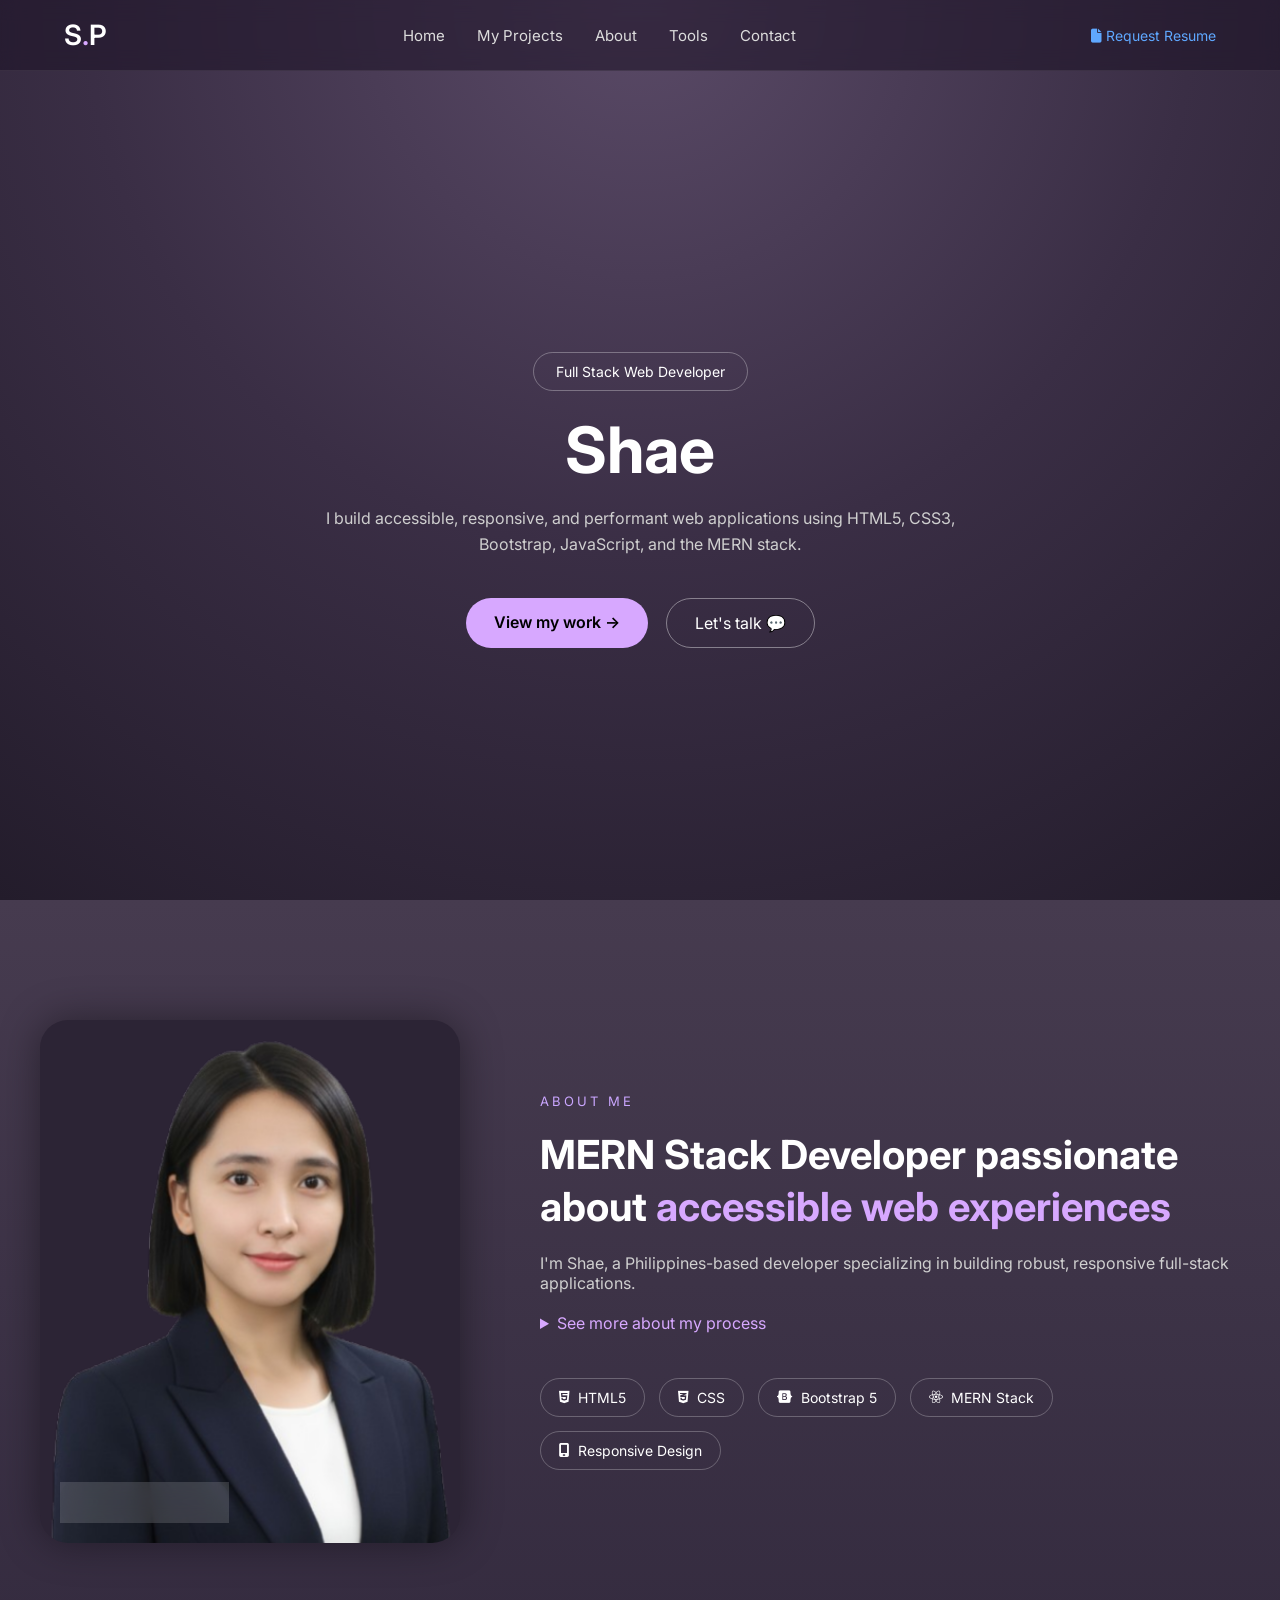
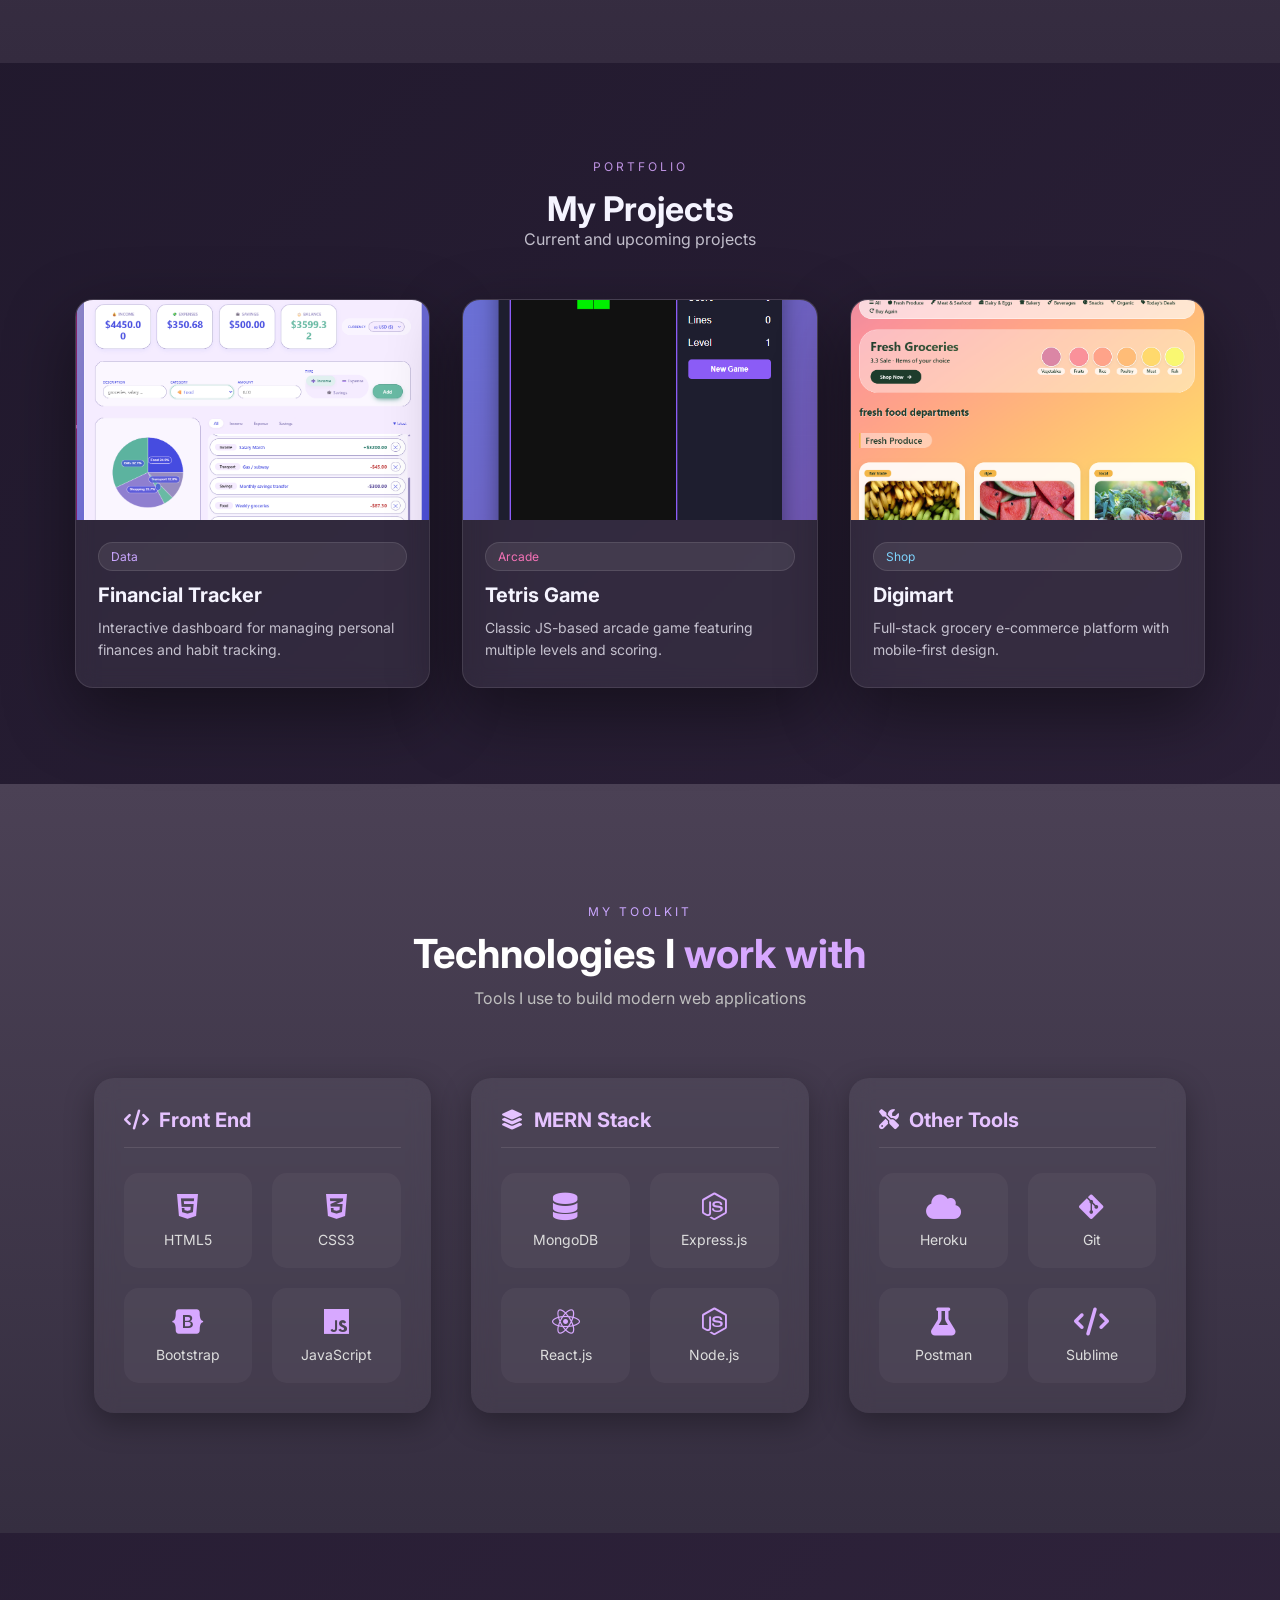
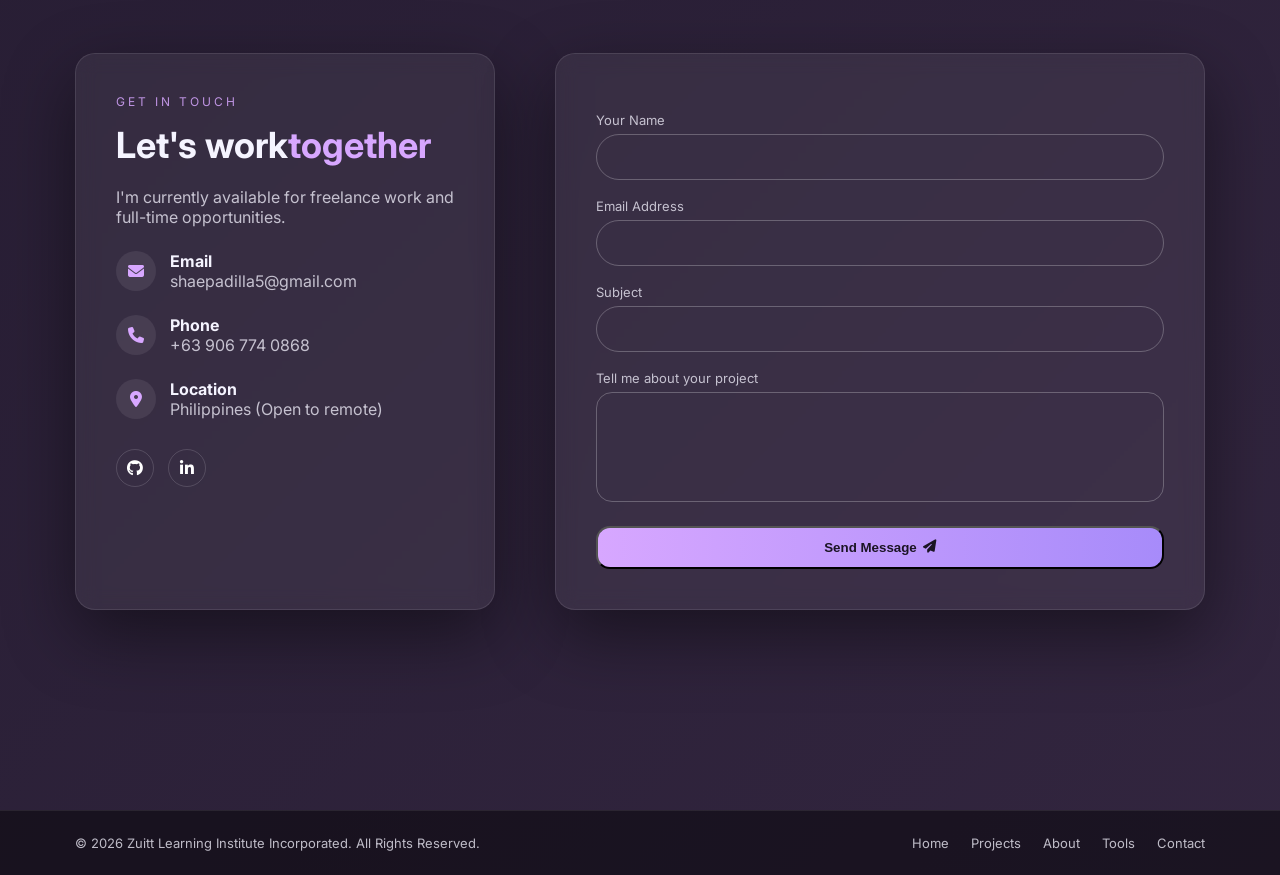
<file: index.html>
<!DOCTYPE html>
<html lang="en">

<head>
    <meta charset="UTF-8" />
    <meta name="viewport" content="width=device-width, initial-scale=1.0" />

    <title>Shara Mae Padilla</title>
    <meta name="description"
        content="Shae Padilla - Front-End and MERN Stack Developer. Responsive, accessible, modern web experiences." />

    <link rel="stylesheet" href="style.css" />

    <link rel="stylesheet" href="https://cdnjs.cloudflare.com/ajax/libs/font-awesome/6.5.0/css/all.min.css" />
    <!-- Google Font -->
    <link rel="preconnect" href="https://fonts.googleapis.com">
    <link rel="preconnect" href="https://fonts.gstatic.com" crossorigin>
    <link href="https://fonts.googleapis.com/css2?family=Inter:wght@300;400;500;600;700&display=swap" rel="stylesheet">

    <!-- FontAwesome Icons -->
    <link rel="stylesheet" href="https://cdnjs.cloudflare.com/ajax/libs/font-awesome/6.5.0/css/all.min.css" />

</head>

<body>

    <!-- Background blobs -->
    <div class="bg-blobs" aria-hidden="true">
        <div class="blob b1"></div>
        <div class="blob b2"></div>
        <div class="blob b3"></div>
    </div>

    <!-- NAVBAR -->
    <header class="navbar" id="top">
        <div class="nav-wrapper">

            <a href="#landing" class="logo">S<span>.</span>P</a>

            <nav class="nav-menu">
                <a href="#landing">Home</a>
                <a href="#projects">My Projects</a>
                <a href="#about">About</a>
                <a href="#tools">Tools</a>
                <a href="#contact">Contact</a>
            </nav>

            <a href="#contact" class="resume-link">
                <i class="fa-solid fa-file"></i> Request Resume
            </a>

        </div>
    </header>


    <!-- LANDING -->
    <section id="landing" class="landing">

        <div class="landing-content">

            <div class="badge">
                Full Stack Web Developer
            </div>

            <h1 class="hero-name">
                Shae
            </h1>

            <p class="hero-desc">
                I build accessible, responsive, and performant web
                applications using HTML5, CSS3, Bootstrap, JavaScript,
                and the MERN stack.
            </p>

            <div class="hero-buttons">
                <a href="#projects" class="btn-primary">
                    View my work →
                </a>

                <a href="#contact" class="btn-outline">
                    Let's talk 💬
                </a>
            </div>

        </div>

    </section>

    <!-- ABOUT -->
    <section id="about" class="about-section">

        <div class="about-container">

            <!-- IMAGE SIDE -->
            <div class="about-image">

                <div class="image-card">
                    <img src="./assets/shae.png" alt="Shara Mae Padilla">

                    <div class="dev-badge">
                        <i class="fa-solid fa-code"></i> Junior Developer
                    </div>
                </div>

            </div>


            <!-- TEXT SIDE -->
            <div class="about-content">

                <p class="about-label">ABOUT ME</p>

                <h2 class="about-title">
                    MERN Stack Developer passionate about
                    <span>accessible web experiences</span>
                </h2>

                <p class="about-text">
                    I'm Shae, a Philippines-based developer specializing in
                    building robust, responsive full-stack applications.
                </p>

                <details class="about-dropdown">
                    <summary>See more about my process</summary>

                    <p>
                        I follow a mobile-first development approach, focusing on
                        performance optimization, accessibility, and clean code
                        architecture using modern JavaScript frameworks.
                    </p>
                </details>


                <!-- SKILLS -->
                <div class="skills">

                    <span class="skill-pill">
                        <i class="fa-brands fa-html5"></i> HTML5
                    </span>

                    <span class="skill-pill">
                        <i class="fa-brands fa-css3-alt"></i> CSS
                    </span>

                    <span class="skill-pill">
                        <i class="fa-brands fa-bootstrap"></i> Bootstrap 5
                    </span>

                    <span class="skill-pill">
                        <i class="fa-brands fa-react"></i> MERN Stack
                    </span>

                    <span class="skill-pill">
                        <i class="fa-solid fa-mobile-screen"></i> Responsive Design
                    </span>

                </div>

            </div>

        </div>

    </section>

    <!-- PROJECTS -->
    <section id="projects" class="section">
        <div class="container">

            <div class="center-head reveal">
                <p class="section-label">PORTFOLIO</p>
                <h2 class="title-lg">My <span class="accent">Projects</span></h2>
                <p class="muted">Current and upcoming projects</p>
            </div>

            <div class="projects-grid">

                <!-- PROJECT 1 -->
                <article class="project reveal">
                    <div class="project-media">

                        <img src="./assets/sum.png" alt="Financial Tracker preview" />

                        <div class="project-overlay">
                            <button class="btn small disabled">
                                <i class="fas fa-clock"></i> Coming Soon
                            </button>
                        </div>

                    </div>

                    <div class="project-body">
                        <span class="tag data">Data</span>
                        <h3>Financial Tracker</h3>
                        <p class="muted">
                            Interactive dashboard for managing personal finances and habit tracking.
                        </p>
                    </div>
                </article>

                <!-- PROJECT 2 -->
                <article class="project reveal">
                    <div class="project-media">

                        <img src="./assets/tetris.png" alt="Tetris Game preview" />

                        <div class="project-overlay">
                            <button class="btn small disabled">
                                <i class="fas fa-clock"></i> Coming Soon
                            </button>
                        </div>

                    </div>

                    <div class="project-body">
                        <span class="tag arcade">Arcade</span>
                        <h3>Tetris Game</h3>
                        <p class="muted">
                            Classic JS-based arcade game featuring multiple levels and scoring.
                        </p>
                    </div>
                </article>

                <!-- PROJECT 3 -->
                <article class="project reveal">
                    <div class="project-media">

                        <img src="./assets/digimart.png" alt="Digimart preview" />

                        <div class="project-overlay">
                            <button class="btn small disabled">
                                <i class="fas fa-clock"></i> Coming Soon
                            </button>
                        </div>

                    </div>

                    <div class="project-body">
                        <span class="tag shop">Shop</span>
                        <h3>Digimart</h3>
                        <p class="muted">
                            Full-stack grocery e-commerce platform with mobile-first design.
                        </p>
                    </div>
                </article>

            </div>
        </div>
    </section>

    <!-- TOOLS -->
    <section id="tools" class="tools-section">

        <div class="container">

            <div class="tools-header">
                <p class="tool-label">MY TOOLKIT</p>
                <h2 class="tool-title">Technologies I <span>work with</span></h2>
                <p class="tool-sub">Tools I use to build modern web applications</p>
            </div>


            <div class="tools-grid">

                <!-- FRONTEND -->
                <div class="tool-card">

                    <h3><i class="fa-solid fa-code"></i> Front End</h3>
                    <div class="divider"></div>

                    <div class="tool-items">

                        <div class="tool-box">
                            <i class="fa-brands fa-html5"></i>
                            <p>HTML5</p>
                        </div>

                        <div class="tool-box">
                            <i class="fa-brands fa-css3-alt"></i>
                            <p>CSS3</p>
                        </div>

                        <div class="tool-box">
                            <i class="fa-brands fa-bootstrap"></i>
                            <p>Bootstrap</p>
                        </div>

                        <div class="tool-box">
                            <i class="fa-brands fa-js"></i>
                            <p>JavaScript</p>
                        </div>

                    </div>

                </div>


                <!-- MERN -->
                <div class="tool-card">

                    <h3><i class="fa-solid fa-layer-group"></i> MERN Stack</h3>
                    <div class="divider"></div>

                    <div class="tool-items">

                        <div class="tool-box">
                            <i class="fa-solid fa-database"></i>
                            <p>MongoDB</p>
                        </div>

                        <div class="tool-box">
                            <i class="fa-brands fa-node-js"></i>
                            <p>Express.js</p>
                        </div>

                        <div class="tool-box">
                            <i class="fa-brands fa-react"></i>
                            <p>React.js</p>
                        </div>

                        <div class="tool-box">
                            <i class="fa-brands fa-node-js"></i>
                            <p>Node.js</p>
                        </div>

                    </div>

                </div>


                <!-- OTHER -->
                <div class="tool-card">

                    <h3><i class="fa-solid fa-screwdriver-wrench"></i> Other Tools</h3>
                    <div class="divider"></div>

                    <div class="tool-items">

                        <div class="tool-box">
                            <i class="fa-solid fa-cloud"></i>
                            <p>Heroku</p>
                        </div>

                        <div class="tool-box">
                            <i class="fa-brands fa-git-alt"></i>
                            <p>Git</p>
                        </div>

                        <div class="tool-box">
                            <i class="fa-solid fa-flask"></i>
                            <p>Postman</p>
                        </div>

                        <div class="tool-box">
                            <i class="fa-solid fa-code"></i>
                            <p>Sublime</p>
                        </div>

                    </div>

                </div>

            </div>

        </div>
    </section>

    <!-- CONTACT -->
    <section id="contact" class="section contact-section">
        <div class="container contact-grid">

            <!-- LEFT CARD -->
            <div class="contact-info">
                <p class="section-label">GET IN TOUCH</p>

                <h2 class="contact-title">
                    Let's work<span>together</span>
                </h2>

                <p class="muted">
                    I'm currently available for freelance work and full-time opportunities.
                </p>

                <div class="contact-item">
                    <i class="fas fa-envelope"></i>
                    <div>
                        <strong>Email</strong>
                        <p class="muted">shaepadilla5@gmail.com</p>
                    </div>
                </div>

                <div class="contact-item">
                    <i class="fas fa-phone"></i>
                    <div>
                        <strong>Phone</strong>
                        <p class="muted">+63 906 774 0868</p>
                    </div>
                </div>

                <div class="contact-item">
                    <i class="fas fa-map-marker-alt"></i>
                    <div>
                        <strong>Location</strong>
                        <p class="muted">Philippines (Open to remote)</p>
                    </div>
                </div>

                <div class="contact-social">
                    <a href="#"><i class="fab fa-github"></i></a>
                    <a href="#"><i class="fab fa-linkedin-in"></i></a>
                </div>
            </div>

            <!-- RIGHT CARD -->
            <form class="contact-form">

                <label>Your Name</label>
                <input type="text" required>

                <label>Email Address</label>
                <input type="email" required>

                <label>Subject</label>
                <input type="text">

                <label>Tell me about your project</label>
                <textarea rows="5"></textarea>

                <button class="btn primary full">
                    Send Message <i class="fas fa-paper-plane"></i>
                </button>

            </form>

        </div>
    </section>

    <!-- FOOTER -->

    <footer class="footer">
        <div class="container footer-inner">

            <p>
                © 2026 Zuitt Learning Institute Incorporated. All Rights Reserved.
            </p>

            <div class="footer-links">
                <a href="#home">Home</a>
                <a href="#projects">Projects</a>
                <a href="#about">About</a>
                <a href="#tools">Tools</a>
                <a href="#contact">Contact</a>
            </div>

        </div>
    </footer>

    <!-- MODAL -->
    <div class="modal" id="projectModal" aria-hidden="true">
        <div class="modal-panel" role="dialog" aria-modal="true" aria-labelledby="modalTitle">
            <button class="modal-close" id="closeModal" aria-label="Close modal">×</button>
            <h3 class="modal-title" id="modalTitle">Project</h3>
            <div class="modal-body" id="modalBody"></div>
            <div class="modal-actions">
                <a class="btn ghost" id="modalLink" href="#" target="_blank" rel="noopener noreferrer">Open Live</a>
            </div>
        </div>
    </div>

    <script src="script.js"></script>
</body>

</html>
</file>
<file: style.css>
/* ===========================
PREMIUM PORTFOLIO CSS
Updated Professional Version
=========================== */

*{
margin:0;
padding:0;
box-sizing:border-box;
}

:root{
--bg1:#1b1424;
--bg2:#3a2b47;

--card:rgba(255,255,255,.06);
--stroke:rgba(255,255,255,.10);

--text:#f5f4ff;
--muted:rgba(245,244,255,.75);

--accent:#d7a7ff;
--accent2:#a78bfa;

--shadow:0 25px 70px rgba(0,0,0,.45);
}

html{
scroll-behavior:smooth;
}

body{
font-family:"Inter",system-ui,-apple-system,Segoe UI,Roboto;
color:var(--text);

background:linear-gradient(-45deg,var(--bg1),#241a33,var(--bg2),#1a1426);
background-size:400% 400%;
animation:bgmove 18s ease infinite;

min-height:100vh;
overflow-x:hidden;
}

@keyframes bgmove{
0%{background-position:0% 50%}
50%{background-position:100% 50%}
100%{background-position:0% 50%}
}

/* =========================
CONTAINER
========================= */

.container{
width:min(92%,1180px);
margin:auto;
padding:0 24px;
}

/* =========================
BACKGROUND BLOBS
========================= */

.bg-blobs{
position:fixed;
inset:0;
pointer-events:none;
z-index:-1;
}

.blob{
position:absolute;
width:520px;
height:520px;
border-radius:50%;
filter:blur(60px);
opacity:.35;
animation:float 12s ease-in-out infinite alternate;
}

.b1{left:-140px;top:-160px;background:#a78bfa}
.b2{right:-170px;top:120px;background:#d7a7ff}
.b3{left:20%;bottom:-220px;background:#7dd3fc}

@keyframes float{
from{transform:translateY(0) scale(1)}
to{transform:translateY(40px) scale(1.05)}
}

/* ============================= */
/* NAVBAR */
/* ============================= */

.navbar{
    position:fixed;
    top:0;
    width:100%;
    backdrop-filter: blur(10px);
    background:rgba(30,20,40,0.6);
    border-bottom:1px solid rgba(255,255,255,0.08);
    z-index:1000;
}

.nav-wrapper{
    max-width:1200px;
    margin:auto;
    display:flex;
    align-items:center;
    justify-content:space-between;
    padding:18px 24px;
}

.logo{
    font-size:28px;
    font-weight:600;
    color:white;
    text-decoration:none;
}

.logo span{
    color:#d7a8ff;
}

.nav-menu{
    display:flex;
    gap:32px;
}

.nav-menu a{
    color:#ddd;
    text-decoration:none;
    font-size:15px;
}

.nav-menu a:hover{
    color:white;
}

.resume-link{
    color:#5fa8ff;
    font-size:14px;
    text-decoration:none;
}



/* ============================= */
/* LANDING */
/* ============================= */

.landing{
    min-height:100vh;
    display:flex;
    align-items:center;
    justify-content:center;
    text-align:center;

    background: radial-gradient(
        circle at top,
        #5a4a67,
        #3a2e45,
        #231c2b
    );

    color:white;
    padding-top:100px;
}

.landing-content{
    max-width:700px;
}



/* badge */

.badge{
    display:inline-block;
    padding:10px 22px;
    border-radius:30px;
    border:1px solid rgba(255,255,255,0.3);
    font-size:14px;
    margin-bottom:20px;
}



/* name */

.hero-name{
    font-size:64px;
    font-weight:700;
    margin-bottom:18px;
}



/* tagline */

.tagline{
    display:inline-block;
    padding:8px 18px;
    border-radius:20px;
    border:1px solid rgba(255,255,255,0.25);
    font-size:14px;
    margin-bottom:20px;
}



/* description */

.hero-desc{
    color:#cfcfcf;
    font-size:16px;
    line-height:1.6;
    margin-bottom:40px;
}



/* buttons */

.hero-buttons{
    display:flex;
    justify-content:center;
    gap:18px;
}

.btn-primary{
    background:#d7a8ff;
    padding:14px 28px;
    border-radius:30px;
    text-decoration:none;
    color:black;
    font-weight:600;
}

.btn-outline{
    border:1px solid rgba(255,255,255,0.4);
    padding:14px 28px;
    border-radius:30px;
    text-decoration:none;
    color:white;
}

/* =========================
BUTTONS
========================= */

.btn{
display:inline-flex;
align-items:center;
justify-content:center;
gap:6px;
padding:12px 18px;
border-radius:14px;
font-weight:600;
text-decoration:none;
cursor:pointer;
transition:.25s;
}

.btn.primary{
background:linear-gradient(90deg,#d7a7ff,#a78bfa);
color:#1b1424;
}

.btn.primary:hover{
transform:translateY(-2px);
box-shadow:0 18px 40px rgba(167,139,250,.35);
}

.btn.ghost{
background:rgba(255,255,255,.06);
border:1px solid rgba(255,255,255,.12);
color:var(--text);
}

.btn.ghost:hover{
transform:translateY(-2px);
box-shadow:0 18px 40px rgba(0,0,0,.35);
}

.btn.small{
padding:10px 14px;
font-size:13px;
border-radius:12px;
}

.btn.full{
width:100%;
}

/* =========================
SECTIONS
========================= */

.section{
padding:96px 0;
}

.section-label{
font-size:12px;
letter-spacing:.25em;
color:rgba(215,167,255,.85);
margin-bottom:14px;
}

.center-head{
text-align:center;
margin-bottom:48px;
}

.title-lg{
font-size:34px;
}

.title-xl{
font-size:38px;
}

.muted{
color:var(--muted);
}

/* =========================
ABOUT
========================= */
/* ============================= */
/* ABOUT SECTION */
/* ============================= */

.about-section{
    padding:120px 20px;
    background:linear-gradient(
        180deg,
        #463b4f,
        #342b3f
    );
    color:white;
}

.about-container{
    max-width:1200px;
    margin:auto;
    display:grid;
    grid-template-columns: 420px 1fr;
    gap:80px;
    align-items:center;
}


/* IMAGE CARD */

.image-card{
    position:relative;
    border-radius:28px;
    overflow:hidden;
    background:#2c2435;
    box-shadow:0 0 40px rgba(0,0,0,0.4);
}

.image-card img{
    width:100%;
    display:block;
}


/* floating badge */

.dev-badge{
    position:absolute;
    bottom:20px;
    left:20px;

    padding:12px 18px;
    border-radius:16px;

    background:rgba(255,255,255,0.15);
    backdrop-filter:blur(10px);

    font-size:14px;
}



/* TEXT SIDE */

.about-label{
    letter-spacing:3px;
    font-size:13px;
    color:#caa6ff;
    margin-bottom:20px;
}

.about-title{
    font-size:40px;
    line-height:1.3;
    margin-bottom:20px;
}

.about-title span{
    color:#d7a8ff;
}

.about-text{
    color:#cfcfcf;
    font-size:16px;
    margin-bottom:20px;
}



/* dropdown */

.about-dropdown summary{
    cursor:pointer;
    color:#d7a8ff;
    margin-bottom:20px;
}



/* skills */

.skills{
    display:flex;
    flex-wrap:wrap;
    gap:14px;
    margin-top:25px;
}

.skill-pill{
    border:1px solid rgba(255,255,255,0.25);
    padding:10px 18px;
    border-radius:30px;
    font-size:14px;
    display:flex;
    align-items:center;
    gap:8px;
}
/* ===================== */
/* TOOLS SECTION */
/* ===================== */

.tools-section{
padding:120px 20px;
background:linear-gradient(180deg,#4b4155,#352e40);
color:white;
}

.tools-header{
text-align:center;
margin-bottom:70px;
}

.tool-label{
letter-spacing:3px;
font-size:12px;
color:#caa6ff;
margin-bottom:10px;
}

.tool-title{
font-size:40px;
font-weight:700;
}

.tool-title span{
color:#d7a8ff;
}

.tool-sub{
color:#bfbfbf;
margin-top:10px;
}


/* GRID */

.tools-grid{
display:grid;
grid-template-columns:repeat(3,1fr);
gap:40px;
max-width:1200px;
margin:auto;
}


/* CARD */

.tool-card{
background:rgba(255,255,255,0.05);
border-radius:20px;
padding:30px;
box-shadow:0 10px 30px rgba(0,0,0,0.3);
backdrop-filter:blur(10px);
}

.tool-card h3{
display:flex;
align-items:center;
gap:10px;
font-size:20px;
margin-bottom:15px;
color:#e5c2ff;
}

.divider{
height:1px;
background:rgba(255,255,255,0.1);
margin-bottom:25px;
}


/* TOOL GRID */

.tool-items{
display:grid;
grid-template-columns:repeat(2,1fr);
gap:20px;
}


/* TOOL BOX */

.tool-box{
background:rgba(255,255,255,0.04);
border-radius:15px;
padding:20px;
text-align:center;
transition:.3s;
}

.tool-box i{
font-size:28px;
color:#d7a8ff;
margin-bottom:10px;
}

.tool-box p{
font-size:14px;
color:#ddd;
}

.tool-box:hover{
transform:translateY(-5px);
background:rgba(255,255,255,0.08);
}

/* =========================
PROJECTS SECTION
========================= */

.projects-grid{
display:grid;
grid-template-columns:repeat(auto-fit,minmax(320px,1fr));
gap:32px;
margin-top:50px;
align-items:stretch;
}

/* =========================
PROJECT CARD
========================= */

.project{
display:flex;
flex-direction:column;
background:var(--card);
border:1px solid var(--stroke);
border-radius:18px;
overflow:hidden;
transition:all .35s ease;
box-shadow:var(--shadow);
backdrop-filter:blur(10px);
height:100%;
}

/* HOVER LIFT */

.project:hover{
transform:translateY(-10px);
box-shadow:0 30px 80px rgba(0,0,0,.55);
}

/* =========================
IMAGE
========================= */

.project-media{
position:relative;
height:220px;
overflow:hidden;
}

.project-media img{
width:100%;
height:100%;
object-fit:cover;
display:block;
transition:transform .6s ease;
}

.project:hover img{
transform:scale(1.06);
}

/* =========================
OVERLAY
========================= */

.project-overlay{
position:absolute;
inset:0;
display:flex;
align-items:center;
justify-content:center;
background:rgba(0,0,0,.55);
opacity:0;
transition:.3s ease;
}

.project:hover .project-overlay{
opacity:1;
}

/* =========================
PROJECT BODY
========================= */

.project-body{
padding:22px;
display:flex;
flex-direction:column;
flex-grow:1;
}

.project-body h3{
font-size:20px;
margin:6px 0 10px;
}

.project-body p{
font-size:14px;
line-height:1.6;
min-height:48px; /* keeps cards same height */
}

/* =========================
TAG
========================= */

.tag{
display:inline-block;
font-size:12px;
padding:6px 12px;
border-radius:30px;
margin-bottom:6px;
background:rgba(255,255,255,.08);
border:1px solid rgba(255,255,255,.1);
}

/* TAG COLORS */

.tag.data{
color:#caa6ff;
}

.tag.arcade{
color:#f472b6;
}

.tag.shop{
color:#7dd3fc;
}

/* =========================
PREVIEW BUTTON
========================= */

.project-overlay .btn{
padding:10px 16px;
font-size:13px;
border-radius:10px;
}

/* DISABLED BUTTON */

.btn.disabled{
background:rgba(255,255,255,.15);
color:#ccc;
cursor:not-allowed;
pointer-events:none;
}

/* =========================
PROJECT MODAL (Future)
========================= */

.modal{
display:none;
position:fixed;
inset:0;
background:rgba(0,0,0,.7);
backdrop-filter:blur(8px);
align-items:center;
justify-content:center;
z-index:1000;
}

.modal.show{
display:flex;
}

.modal-panel{
width:min(760px,92%);
background:#fff;
color:#1a1324;
border-radius:18px;
padding:24px;
box-shadow:0 30px 80px rgba(0,0,0,.45);
}

/* =========================
CONTACT SECTION
========================= */

.contact-section{
padding:120px 0;
}

.contact-grid{
display:grid;
grid-template-columns:420px 1fr;
gap:60px;
}

/* CONTACT CARDS */

.contact-info,
.contact-form{
background:var(--card);
border:1px solid var(--stroke);
border-radius:20px;
padding:40px;
backdrop-filter:blur(10px);
box-shadow:var(--shadow);
}

/* TITLE */

.contact-title{
font-size:36px;
margin:10px 0 20px;
}

.contact-title span{
color:var(--accent);
}

/* CONTACT ITEMS */

.contact-item{
display:flex;
gap:14px;
margin-top:24px;
align-items:flex-start;
}

.contact-item i{
width:40px;
height:40px;
display:flex;
align-items:center;
justify-content:center;
border-radius:50%;
background:rgba(255,255,255,.08);
color:var(--accent);
}

/* SOCIAL */

.contact-social{
margin-top:30px;
display:flex;
gap:14px;
}

.contact-social a{
width:38px;
height:38px;
border-radius:50%;
display:flex;
align-items:center;
justify-content:center;
border:1px solid rgba(255,255,255,.15);
color:white;
text-decoration:none;
transition:.25s;
}

.contact-social a:hover{
background:var(--accent);
color:#1b1424;
}

/* FORM */

.contact-form label{
font-size:13px;
display:block;
margin:18px 0 6px;
color:var(--muted);
}

.contact-form input,
.contact-form textarea{
width:100%;
padding:14px 16px;
border-radius:30px;
border:1px solid rgba(255,255,255,.25);
background:transparent;
color:white;
outline:none;
font-family:inherit;
}

.contact-form textarea{
border-radius:16px;
resize:none;
}

.contact-form input:focus,
.contact-form textarea:focus{
border-color:var(--accent);
}

/* BUTTON */

.contact-form .btn{
margin-top:20px;
}

/* =========================
FOOTER
========================= */

.footer{
margin-top:80px;
padding:24px 0;
background:rgba(0,0,0,.45);
border-top:1px solid rgba(255,255,255,.08);
}

.footer-inner{
display:flex;
justify-content:space-between;
align-items:center;
font-size:13px;
color:var(--muted);
}

.footer-links{
display:flex;
gap:22px;
}

.footer-links a{
text-decoration:none;
color:var(--muted);
transition:.25s;
}

.footer-links a:hover{
color:white;
}

/* =========================
RESPONSIVE
========================= */

@media (max-width:960px){

.projects-grid{
grid-template-columns:1fr;
}

.about-container{
grid-template-columns:1fr;
gap:50px;
}

.tools-grid{
grid-template-columns:1fr;
}

}

/* =========================
MODAL
========================= */

.modal{
display:none;
position:fixed;
inset:0;
background:rgba(0,0,0,.65);
align-items:center;
justify-content:center;
z-index:100;
}

.modal.show{
display:flex;
}

.modal-panel{
width:min(760px,95vw);
background:white;
color:#1a1324;
border-radius:18px;
padding:20px;
}

/* =========================
RESPONSIVE
========================= */

@media (max-width:960px){

.about-grid{
grid-template-columns:1fr;
}

.contact-grid{
grid-template-columns:1fr;
}

.projects-grid{
grid-template-columns:1fr;
}

.toolcards{
grid-template-columns:1fr;
}

.hero-inner{
padding:36px;
}

}
</file>
